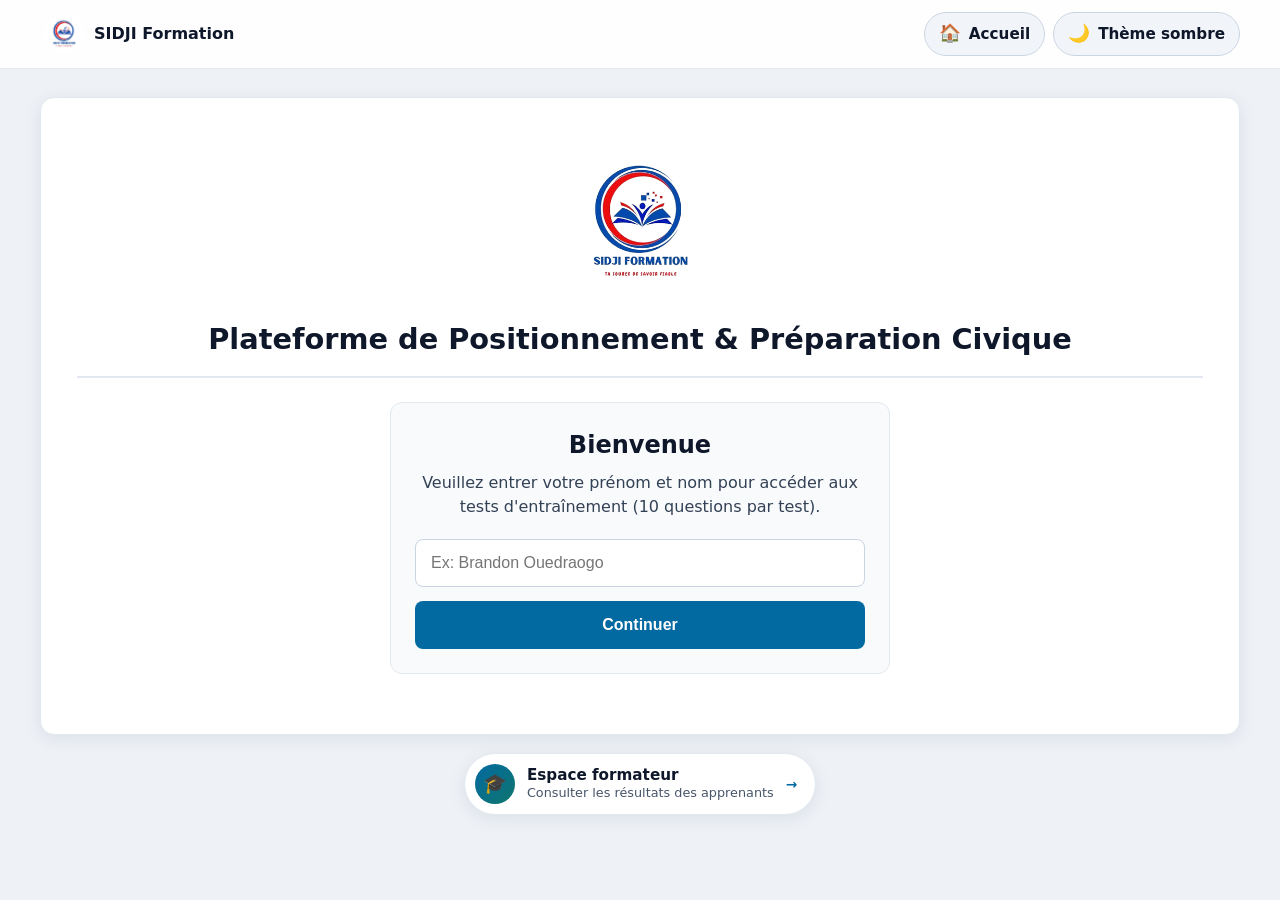
<file: index.html>
<!DOCTYPE html>
<html lang="fr">
<head>
    <meta charset="UTF-8">
    <meta name="viewport" content="width=device-width, initial-scale=1.0">
    <title>Test de positionnement &amp; Intégration Civique - SIDJI Formation</title>
    <link rel="icon" type="image/png" href="logo.png">
    <meta name="theme-color" content="#0f172a">
    <link rel="stylesheet" href="style.css">
    <script>
        // Applique le thème avant l'affichage (évite un flash de la mauvaise couleur)
        (function () {
            var t = null;
            try { t = localStorage.getItem('quiz_theme'); } catch (e) {}
            if (t !== 'light' && t !== 'dark') {
                t = window.matchMedia && window.matchMedia('(prefers-color-scheme: light)').matches ? 'light' : 'dark';
            }
            document.documentElement.setAttribute('data-theme', t);
        })();
    </script>
</head>
<body>

    <!-- Barre du haut : toujours visible -->
    <header class="topbar">
        <button type="button" class="topbar-brand" onclick="allerAccueil()" title="Retour à l'accueil">
            <img src="logo.png" alt="" width="40" height="40">
            <span>SIDJI Formation</span>
        </button>
        <nav class="topbar-actions" aria-label="Navigation">
            <button type="button" id="home-btn" class="icon-btn" onclick="allerAccueil()">
                <span class="icon" aria-hidden="true">🏠</span><span>Accueil</span>
            </button>
            <button type="button" id="theme-toggle" class="icon-btn" aria-pressed="false">
                <span class="icon" id="theme-icon" aria-hidden="true">☀️</span><span class="label" id="theme-label">Thème clair</span>
            </button>
        </nav>
    </header>

    <div class="container">
        <!-- 1. Écran de démarrage : Saisie du nom -->
        <div id="start-container">
            <div class="header-section">
                <img src="logo.png" alt="SIDJI Formation – retour à l'accueil" class="logo-clickable" onclick="resetToHome()" title="Retour à l'accueil">
                <h1>Plateforme de Positionnement &amp; Préparation Civique</h1>
            </div>
            <div class="card start-card">
                <h2>Bienvenue</h2>
                <p>Veuillez entrer votre prénom et nom pour accéder aux tests d'entraînement (10 questions par test).</p>
                <div class="form-group" id="name-input-container">
                    <input type="text" id="student-name" placeholder="Ex: Brandon Ouedraogo" maxlength="100" autocomplete="name" aria-label="Prénom et nom" required>
                    <button id="start-btn" class="btn">Continuer</button>
                </div>
            </div>
        </div>

        <!-- 2. Écran de choix du parcours -->
        <div id="level-selection-container" class="hidden">
            <div class="header-section">
                <h1>Choix de votre objectif de formation</h1>
                <h2>Sélectionnez un test d'entraînement (10 questions par module)</h2>
            </div>

            <!-- En-tête Utilisateur / Bienvenue / Historique (id="user-header" ajouté ici) -->
            <div id="user-header" class="user-header hidden">
                <div class="welcome-banner">
                    <h2>Bienvenue <span id="user-name-display"></span> 👋</h2>
                    <button id="change-user-btn" class="btn-secondary">Changer d'utilisateur</button>
                </div>

                <div id="history-section" class="history-card">
                    <h3>Vos récents résultats</h3>
                    <div id="history-list" class="history-grid">
                        <!-- Injecté en JS -->
                    </div>
                </div>
            </div>

            <!-- Section : Entraînement par Domaine de Compétence -->
            <h3 class="section-subtitle">📌 Entraînement par Domaine de Compétence</h3>
            <div class="level-grid skill-grid">
                <button class="level-card skill-card" onclick="selectLevel('GRAMMAR')">
                    <span class="level-badge badge-blue">Structure de la langue</span>
                    <h3>Grammaire &amp; Vocabulaire</h3>
                    <p>Conjugaison, règles syntaxiques, orthographe et réécriture (10 questions).</p>
                </button>
                <button class="level-card skill-card" onclick="selectLevel('READING')">
                    <span class="level-badge badge-teal">Compréhension écrite</span>
                    <h3>Lecture &amp; Analyse</h3>
                    <p>Lecture de consignes, panneaux, extraits de textes et compréhension de documents (10 questions).</p>
                </button>
                <button class="level-card skill-card" onclick="selectLevel('CIVIC_SKILL')">
                    <span class="level-badge badge-orange">Culture Civique &amp; Mises en situation</span>
                    <h3>Vie Citoyenne</h3>
                    <p>Démarches administratives, santé, démarches CAF/Préfecture et valeurs républicaines (10 questions).</p>
                </button>
            </div>

            <!-- Section Parcours Administratifs / Formation Civique -->
            <h3 class="section-subtitle">🎯 Démarches Administratives &amp; Intégration Civique</h3>
            <div class="level-grid civic-grid">
                <button class="level-card civic-card" onclick="selectLevel('CSP')">
                    <span class="level-badge badge-red">Niveau A2 • 10 questions</span>
                    <h3>Carte de Séjour Pluriannuelle</h3>
                    <p>Français A2, principes fondamentaux de la République et démarches de la vie quotidienne.</p>
                </button>
                <button class="level-card civic-card" onclick="selectLevel('CR')">
                    <span class="level-badge badge-purple">Niveau B1 • 10 questions</span>
                    <h3>Carte de Résident</h3>
                    <p>Maîtrise du français B1, institutions républicaines, droits, devoirs et mises en situation.</p>
                </button>
                <button class="level-card civic-card" onclick="selectLevel('NAT')">
                    <span class="level-badge badge-darkpurple">Niveau B1/B2 • 10 questions</span>
                    <h3>Quiz Naturalisation</h3>
                    <p>Test approfondi : Histoire de France, société, institutions et culture générale civique.</p>
                </button>
            </div>

            <!-- Section Niveaux de Langue CECRL -->
            <h3 class="section-subtitle">📚 Évaluation Linguistique (CECRL)</h3>
            <div class="level-grid">
                <button class="level-card" onclick="selectLevel('A1')">
                    <span class="level-badge">A1 • 10 questions</span>
                    <h3>Débutant</h3>
                    <p>Grammaire et vocabulaire de base.</p>
                </button>
                <button class="level-card" onclick="selectLevel('A2')">
                    <span class="level-badge">A2 • 10 questions</span>
                    <h3>Élémentaire</h3>
                    <p>Structures courantes et situations quotidiennes.</p>
                </button>
                <button class="level-card" onclick="selectLevel('B1')">
                    <span class="level-badge">B1 • 10 questions</span>
                    <h3>Intermédiaire</h3>
                    <p>Autonomie linguistique et compréhension de textes.</p>
                </button>
                <button class="level-card" onclick="selectLevel('B2')">
                    <span class="level-badge">B2 • 10 questions</span>
                    <h3>Avancé</h3>
                    <p>Expression complexe, grammaire avancée et nuances.</p>
                </button>
                <button class="level-card level-all" onclick="selectLevel('ALL')">
                    <span class="level-badge">A1 → B2 • 10 questions</span>
                    <h3>Test Global TCF</h3>
                    <p>Échantillon représentatif multiniveau.</p>
                </button>
            </div>
        </div>

        <!-- 3. Écran du Quiz -->
        <div id="quiz-container" class="hidden">
            <div class="header-section">
                <h1 id="quiz-title">Quiz de Français</h1>
            </div>
            <div class="card">
                <div class="quiz-progress" aria-hidden="true"><div id="quiz-progress-bar" class="quiz-progress-bar"></div></div>

                <figure class="question-illustration">
                    <img id="question-image" src="images/grammaire.svg" alt="" width="240" height="160">
                </figure>

                <h2 id="question-text">Chargement de la question...</h2>

                <div class="voice-controls voice-only">
                    <button type="button" id="listen-btn" class="speak-btn">🔊 Écouter la question</button>
                    <label class="auto-read">
                        <input type="checkbox" id="auto-read-toggle"> Lecture automatique
                    </label>
                </div>
                <div id="options-container" class="options-grid"></div>
                
                <div class="actions-group">
                    <button id="skip-btn" class="btn btn-secondary">Je ne sais pas (Passer)</button>
                    <button id="next-btn" class="btn">Valider la réponse</button>
                </div>
            </div>
        </div>

        <!-- 4. Écran des Résultats -->
        <div id="result-container" class="hidden">
            <div class="header-section">
                <h1>Bilan &amp; Préconisation de Formation</h1>
            </div>

            <p id="save-status" class="save-status" role="status" aria-live="polite"></p>

            <div class="results-grid">
                <div class="left-column">
                    <div class="card">
                        <h3 class="card-title">Profil de l'apprenant</h3>
                        <p id="student-info"><strong>Apprenant :</strong> --</p>
                        <p id="selected-level-info"><strong>Objectif choisi :</strong> --</p>
                        <p id="score-text"><strong>Score global :</strong> --</p>
                        <p id="level-text"><strong>Résultat :</strong> --</p>
                    </div>

                    <div class="card text-center">
                        <h3 class="card-title">Répartition des réponses</h3>
                        <div class="donut-wrapper">
                            <div id="donut-chart" class="donut-chart">
                                <div id="donut-center" class="donut-center">0%</div>
                            </div>
                        </div>
                        <div class="legend">
                            <p><span class="dot green"></span> Correct : <strong id="correct-percent">0%</strong></p>
                            <p><span class="dot red"></span> Incorrect / Omis : <strong id="incorrect-percent">0%</strong></p>
                        </div>
                    </div>
                </div>

                <div class="right-column">
                    <div class="card highlight-card" id="hours-recommendation">
                        <!-- Généré par JS -->
                    </div>

                    <div class="card" id="details-container">
                        <!-- Généré par JS -->
                    </div>
                </div>
            </div>

            <div class="actions-group result-actions">
                <button class="btn" onclick="resetToHome()">Faire un autre test</button>
            </div>
        </div>
    </div>

    <footer class="site-footer">
        <a href="admin.html" class="staff-link" title="Accès réservé aux formateurs">
            <span class="staff-link-icon" aria-hidden="true">🎓</span>
            <span class="staff-link-text">
                <strong>Espace formateur</strong>
                <small>Consulter les résultats des apprenants</small>
            </span>
            <span class="staff-link-arrow" aria-hidden="true">→</span>
        </a>
    </footer>

    <script src="common.js"></script>
    <script src="script.js"></script>
</body>
</html>
</file>
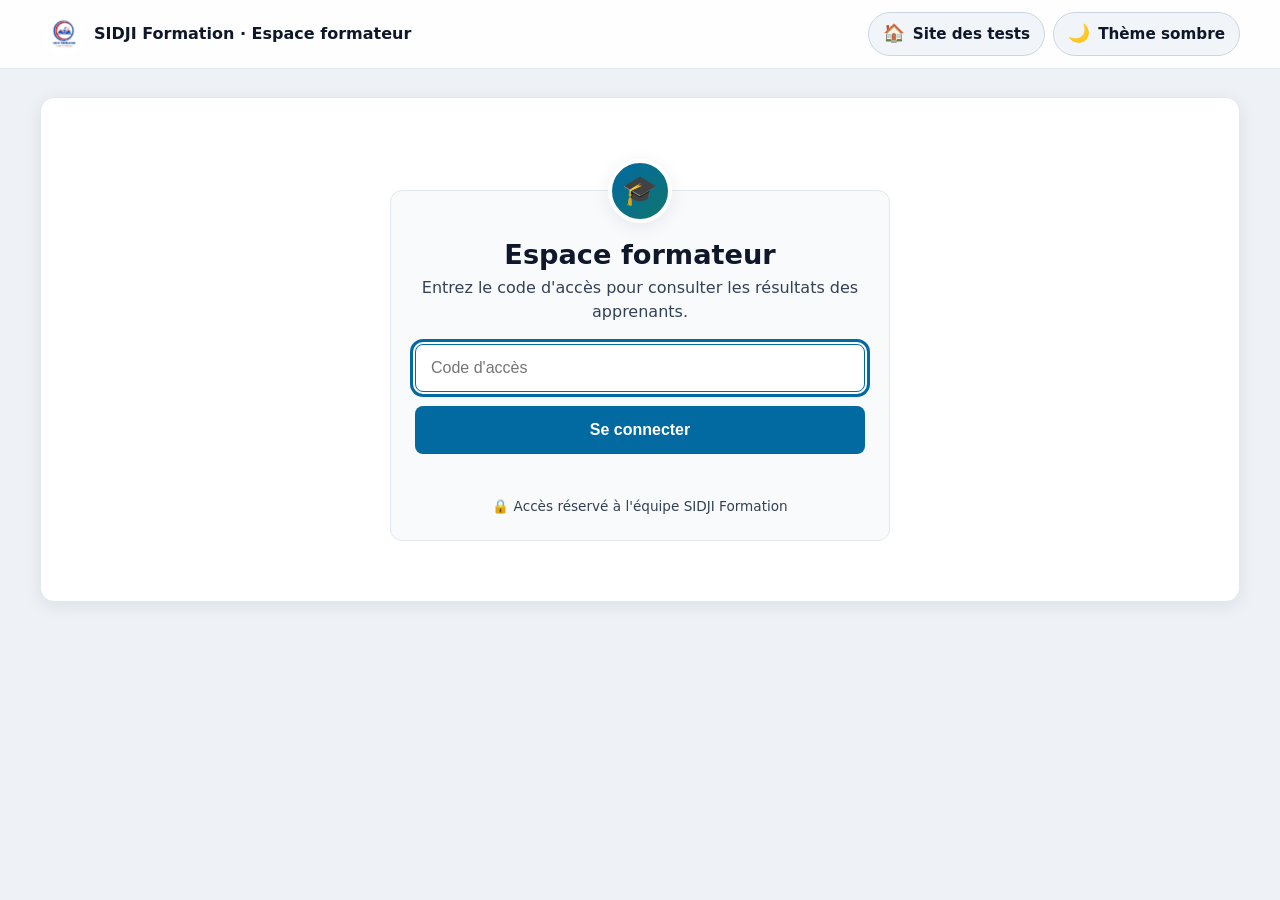
<file: admin.html>
<!DOCTYPE html>
<html lang="fr">
<head>
    <meta charset="UTF-8">
    <meta name="viewport" content="width=device-width, initial-scale=1.0">
    <meta name="robots" content="noindex, nofollow">
    <title>Espace formateur – Résultats des apprenants – SIDJI Formation</title>
    <link rel="icon" type="image/png" href="logo.png">
    <meta name="theme-color" content="#0f172a">
    <link rel="stylesheet" href="style.css">
    <script>
        (function () {
            var t = null;
            try { t = localStorage.getItem('quiz_theme'); } catch (e) {}
            if (t !== 'light' && t !== 'dark') {
                t = window.matchMedia && window.matchMedia('(prefers-color-scheme: light)').matches ? 'light' : 'dark';
            }
            document.documentElement.setAttribute('data-theme', t);
        })();
    </script>
</head>
<body class="admin-page">

    <header class="topbar">
        <a class="topbar-brand" href="index.html" title="Retour au site des tests">
            <img src="logo.png" alt="" width="40" height="40">
            <span>SIDJI Formation · Espace formateur</span>
        </a>
        <nav class="topbar-actions" aria-label="Navigation">
            <a class="icon-btn" href="index.html"><span class="icon" aria-hidden="true">🏠</span><span>Site des tests</span></a>
            <button type="button" id="theme-toggle" class="icon-btn" aria-pressed="false">
                <span class="icon" id="theme-icon" aria-hidden="true">☀️</span><span class="label" id="theme-label">Thème clair</span>
            </button>
        </nav>
    </header>

    <main class="container">

        <!-- Connexion -->
        <section id="login-section" class="card start-card login-card" aria-labelledby="login-title">
            <div class="login-badge" aria-hidden="true">🎓</div>
            <h1 id="login-title" class="admin-title">Espace formateur</h1>
            <p>Entrez le code d'accès pour consulter les résultats des apprenants.</p>
            <form id="login-form" class="form-group" autocomplete="off">
                <label for="admin-code" class="sr-only">Code d'accès</label>
                <input type="password" id="admin-code" placeholder="Code d'accès" required autocomplete="current-password">
                <button type="submit" class="btn" id="login-btn">Se connecter</button>
            </form>
            <p id="login-error" class="form-error" role="alert"></p>
            <p class="login-note">🔒 Accès réservé à l'équipe SIDJI Formation</p>
        </section>

        <!-- Tableau de bord -->
        <section id="dashboard" class="hidden" aria-labelledby="dash-title">
            <div class="admin-head">
                <h1 id="dash-title" class="admin-title">Résultats des apprenants</h1>
                <div class="admin-head-actions">
                    <button type="button" class="btn-secondary" id="refresh-btn">🔄 Actualiser</button>
                    <button type="button" class="btn" id="export-btn">⬇️ Exporter (Excel / CSV)</button>
                    <button type="button" class="btn-secondary" id="logout-btn">Se déconnecter</button>
                </div>
            </div>

            <!-- Filtres -->
            <div class="filters" role="search">
                <label class="filter">
                    <span>Apprenant</span>
                    <input type="text" id="filter-name" placeholder="Rechercher un nom…">
                </label>
                <label class="filter">
                    <span>Module</span>
                    <select id="filter-module"><option value="">Tous les modules</option></select>
                </label>
                <label class="filter">
                    <span>Période</span>
                    <select id="filter-period">
                        <option value="7">7 derniers jours</option>
                        <option value="30" selected>30 derniers jours</option>
                        <option value="90">3 derniers mois</option>
                        <option value="0">Tout</option>
                    </select>
                </label>
            </div>

            <!-- Chiffres clés -->
            <div class="stat-tiles" aria-live="polite">
                <div class="stat-tile"><span class="stat-label">Tests passés</span><span class="stat-value" id="stat-tests">–</span></div>
                <div class="stat-tile"><span class="stat-label">Apprenants</span><span class="stat-value" id="stat-learners">–</span></div>
                <div class="stat-tile"><span class="stat-label">Score moyen</span><span class="stat-value" id="stat-avg">–</span></div>
                <div class="stat-tile"><span class="stat-label">Modules validés (≥ 70 %)</span><span class="stat-value" id="stat-pass">–</span></div>
            </div>

            <p id="dash-message" class="dash-message" role="status"></p>

            <!-- Liste -->
            <div class="table-wrap">
                <table class="results-table">
                    <thead>
                        <tr>
                            <th scope="col">Date</th>
                            <th scope="col">Apprenant</th>
                            <th scope="col">Module</th>
                            <th scope="col" class="num">Score</th>
                            <th scope="col">Résultat</th>
                            <th scope="col"><span class="sr-only">Détail</span></th>
                        </tr>
                    </thead>
                    <tbody id="results-body"></tbody>
                </table>
            </div>
        </section>
    </main>

    <!-- Détail d'un test -->
    <dialog id="detail-dialog" class="detail-dialog" aria-labelledby="detail-title">
        <div class="detail-head">
            <h2 id="detail-title">Détail du test</h2>
            <button type="button" class="icon-btn" id="detail-close" aria-label="Fermer">✕</button>
        </div>
        <p id="detail-summary" class="detail-summary"></p>
        <div id="detail-list"></div>
    </dialog>

    <script src="common.js"></script>
    <script src="admin.js"></script>
</body>
</html>
</file>
<file: style.css>
/* =========================================================
   SIDJI Formation — Test de positionnement
   Thèmes clair / sombre (variables CSS) + affichage adaptatif
   ========================================================= */

/* --- 1. Couleurs : thème sombre (par défaut) --- */
:root,
[data-theme="dark"] {
  --bg: #0f172a;
  --surface: #1e293b;
  --surface-2: #334155;
  --surface-3: #0f172a;
  --border: #475569;
  --border-soft: rgba(255, 255, 255, 0.08);
  --text: #f1f5f9;
  --text-strong: #f8fafc;
  --text-soft: #cbd5e1;
  --muted: #94a3b8;
  --accent: #0369a1;
  --accent-hover: #075985;
  --accent-text: #38bdf8;
  --focus: #38bdf8;
  --input-bg: #0f172a;
  --ghost-bg: rgba(255, 255, 255, 0.08);
  --ghost-bg-hover: rgba(255, 255, 255, 0.16);
  --ok-bg: #064e3b;   --ok-border: #22c55e;
  --ko-bg: #7f1d1d;   --ko-border: #ef4444;
  --skip-bg: #1e293b; --skip-border: #64748b;
  --speak: #0f766e;   --speak-hover: #115e59;
  --shadow: 0 4px 20px rgba(0, 0, 0, 0.45);
  --topbar-bg: rgba(15, 23, 42, 0.92);
  color-scheme: dark;
}

/* --- 2. Couleurs : thème clair --- */
[data-theme="light"] {
  --bg: #eef2f7;
  --surface: #ffffff;
  --surface-2: #f8fafc;
  --surface-3: #f1f5f9;
  --border: #cbd5e1;
  --border-soft: #e2e8f0;
  --text: #0f172a;
  --text-strong: #0f172a;
  --text-soft: #334155;
  --muted: #475569;
  --accent: #0369a1;
  --accent-hover: #075985;
  --accent-text: #0369a1;
  --focus: #0369a1;
  --input-bg: #ffffff;
  --ghost-bg: #f1f5f9;
  --ghost-bg-hover: #e2e8f0;
  --ok-bg: #dcfce7;   --ok-border: #16a34a;
  --ko-bg: #fee2e2;   --ko-border: #dc2626;
  --skip-bg: #f1f5f9; --skip-border: #94a3b8;
  --speak: #0f766e;   --speak-hover: #115e59;
  --shadow: 0 4px 18px rgba(15, 23, 42, 0.08);
  --topbar-bg: rgba(255, 255, 255, 0.92);
  color-scheme: light;
}

/* --- 3. Base --- */
* {
  box-sizing: border-box;
  margin: 0;
  padding: 0;
}

html { -webkit-text-size-adjust: 100%; }

body {
  font-family: 'Segoe UI', system-ui, -apple-system, sans-serif;
  background-color: var(--bg);
  color: var(--text);
  min-height: 100vh;
  line-height: 1.5;
  padding: 0 0 32px;
  transition: background-color 0.25s ease, color 0.25s ease;
}

img { max-width: 100%; }

.hidden { display: none !important; }

/* --- 4. Barre du haut (toujours visible) --- */
.topbar {
  position: sticky;
  top: 0;
  z-index: 50;
  display: flex;
  align-items: center;
  justify-content: space-between;
  gap: 12px;
  padding: 10px clamp(12px, 4vw, 40px);
  background: var(--topbar-bg);
  border-bottom: 1px solid var(--border-soft);
  backdrop-filter: blur(8px);
  -webkit-backdrop-filter: blur(8px);
}

.topbar-brand {
  display: flex;
  align-items: center;
  gap: 10px;
  background: none;
  border: none;
  color: var(--text-strong);
  font: inherit;
  font-weight: 700;
  cursor: pointer;
  padding: 4px;
  border-radius: 8px;
}
.topbar-brand img {
  height: 40px;
  width: 40px;
  object-fit: contain;
  border-radius: 50%;
  background: #fff;
}

.topbar-actions {
  display: flex;
  align-items: center;
  gap: 8px;
}

.icon-btn {
  display: inline-flex;
  align-items: center;
  gap: 8px;
  min-height: 44px;
  padding: 8px 14px;
  border-radius: 999px;
  border: 1px solid var(--border);
  background: var(--ghost-bg);
  color: var(--text);
  font: inherit;
  font-size: 0.95rem;
  font-weight: 600;
  cursor: pointer;
  transition: background 0.2s ease;
}
.icon-btn:hover { background: var(--ghost-bg-hover); }
.icon-btn .icon { font-size: 1.1rem; line-height: 1; }

/* --- 5. Conteneur principal --- */
.container {
  max-width: 1200px;
  margin: clamp(12px, 3vw, 28px) auto 0;
  background: var(--surface);
  border-radius: 14px;
  box-shadow: var(--shadow);
  padding: clamp(18px, 4vw, 36px);
  border: 1px solid var(--border-soft);
  width: calc(100% - 2 * clamp(10px, 3vw, 40px));
}

/* --- 6. En-têtes d'écran --- */
.header-section {
  text-align: center;
  border-bottom: 2px solid var(--border-soft);
  padding-bottom: 18px;
  margin-bottom: 22px;
}

.logo-clickable {
  cursor: pointer;
  height: clamp(110px, 22vw, 170px);
  width: auto;
  object-fit: contain;
  margin: 4px auto 14px;
  display: block;
  transition: transform 0.2s ease;
}
.logo-clickable:hover { transform: scale(1.05); }

.header-section h1 {
  font-size: clamp(1.3rem, 4.5vw, 1.8rem);
  color: var(--text-strong);
  line-height: 1.25;
}

.header-section h2 {
  font-size: clamp(0.95rem, 3vw, 1.1rem);
  color: var(--muted);
  margin-top: 6px;
  font-weight: 500;
}

.section-subtitle {
  font-size: 1.1rem;
  color: var(--accent-text);
  margin: 26px 0 14px;
  padding-bottom: 5px;
  border-bottom: 2px solid var(--accent-text);
  display: inline-block;
}

/* --- 7. Utilisateur & historique --- */
.user-header { margin-bottom: 1.5rem; }

.welcome-banner {
  display: flex;
  flex-wrap: wrap;
  justify-content: space-between;
  align-items: center;
  gap: 12px;
  margin-bottom: 1rem;
}
.welcome-banner h2 {
  font-size: clamp(1.15rem, 4vw, 1.5rem);
  color: var(--text-strong);
}

.history-card {
  background: var(--surface-2);
  border: 1px solid var(--border-soft);
  border-radius: 12px;
  padding: 1.1rem 1.25rem;
}
.history-card h3 {
  font-size: 1rem;
  color: var(--muted);
  margin-bottom: 0.75rem;
}

.history-grid {
  display: grid;
  grid-template-columns: repeat(auto-fill, minmax(170px, 1fr));
  gap: 0.75rem;
}

.history-item {
  background: var(--surface);
  border: 1px solid var(--border-soft);
  border-left: 4px solid #06b6d4;
  padding: 0.7rem 1rem;
  border-radius: 8px;
  display: flex;
  flex-direction: column;
  gap: 0.2rem;
}
.history-module { font-size: 0.85rem; font-weight: 600; color: var(--accent-text); }
.history-score  { font-size: 1.2rem; color: var(--text-strong); }
.history-date   { font-size: 0.78rem; color: var(--muted); }
.no-history     { color: var(--muted); font-size: 0.9rem; }

/* --- 8. Cartes de choix du test --- */
.level-grid {
  display: grid;
  grid-template-columns: repeat(auto-fit, minmax(220px, 1fr));
  gap: 14px;
  margin-bottom: 18px;
}
.civic-grid, .skill-grid {
  grid-template-columns: repeat(auto-fit, minmax(260px, 1fr));
}

.level-card {
  background: var(--surface-2);
  border: 2px solid var(--border);
  border-radius: 12px;
  padding: 18px;
  text-align: left;
  cursor: pointer;
  transition: transform 0.2s ease, border-color 0.2s ease, box-shadow 0.2s ease;
  display: flex;
  flex-direction: column;
  align-items: flex-start;
  font: inherit;
  color: inherit;
}
.level-card:hover {
  border-color: var(--accent-text);
  transform: translateY(-3px);
  box-shadow: 0 6px 15px rgba(2, 132, 199, 0.2);
}
.level-card h3 {
  font-size: 1.08rem;
  color: var(--text-strong);
  margin-bottom: 6px;
}
.level-card p {
  font-size: 0.9rem;
  color: var(--text-soft);
  line-height: 1.45;
}

.level-badge {
  background-color: #0369a1;
  color: #fff;
  font-weight: 700;
  padding: 4px 10px;
  border-radius: 6px;
  font-size: 0.82rem;
  margin-bottom: 10px;
}
.badge-red        { background-color: #b91c1c; }
.badge-purple     { background-color: #7e22ce; }
.badge-darkpurple { background-color: #4c1d95; }
.badge-blue       { background-color: #1d4ed8; }
.badge-teal       { background-color: #0f766e; }
.badge-orange     { background-color: #b45309; }

.level-all { border-color: #16a34a; }
.level-all .level-badge { background-color: #15803d; }

.level-card:has(.badge-blue):hover       { border-color: #2563eb; }
.level-card:has(.badge-teal):hover       { border-color: #0d9488; }
.level-card:has(.badge-orange):hover     { border-color: #d97706; }
.level-card:has(.badge-red):hover        { border-color: #dc2626; }
.level-card:has(.badge-purple):hover     { border-color: #9333ea; }
.level-card:has(.badge-darkpurple):hover { border-color: #6d28d9; }
.level-card.level-all:hover              { border-color: #16a34a; }

/* --- 9. Cartes, formulaires, boutons --- */
.card {
  background: var(--surface-2);
  border: 1px solid var(--border-soft);
  border-radius: 12px;
  padding: clamp(16px, 3.5vw, 24px);
  margin-bottom: 18px;
}

.start-card {
  max-width: 500px;
  margin: 24px auto;
  text-align: center;
}
.start-card h2 { color: var(--text-strong); margin-bottom: 8px; }
.start-card p  { color: var(--text-soft); }

.card-title {
  font-size: 1.12rem;
  font-weight: 600;
  margin-bottom: 14px;
  color: var(--text-strong);
  border-bottom: 2px solid var(--accent-text);
  display: inline-block;
  padding-bottom: 4px;
}

.form-group {
  margin-top: 20px;
  display: flex;
  flex-direction: column;
  gap: 14px;
}

input[type="text"],
input[type="password"],
select {
  width: 100%;
  min-height: 48px;
  padding: 12px 15px;
  font-size: 1rem; /* 16px : évite le zoom automatique sur iPhone */
  background-color: var(--input-bg);
  color: var(--text);
  border: 1px solid var(--border);
  border-radius: 8px;
  outline: none;
}
input[type="text"]:focus,
input[type="password"]:focus,
select:focus { border-color: var(--focus); }

.btn {
  background-color: var(--accent);
  color: #ffffff;
  border: none;
  min-height: 48px;
  padding: 12px 24px;
  font-size: 1rem;
  font-weight: 600;
  border-radius: 8px;
  cursor: pointer;
  transition: background 0.2s;
}
.btn:hover { background-color: var(--accent-hover); }

.btn-secondary {
  background: var(--ghost-bg);
  color: var(--text-soft);
  border: 1px solid var(--border);
  min-height: 44px;
  padding: 0.5rem 1rem;
  border-radius: 8px;
  font: inherit;
  font-weight: 600;
  cursor: pointer;
  transition: background 0.2s ease;
}
.btn-secondary:hover { background: var(--ghost-bg-hover); color: var(--text-strong); }
.btn.btn-secondary { background: var(--ghost-bg); color: var(--text); }
.btn.btn-secondary:hover { background: var(--ghost-bg-hover); }

.actions-group {
  display: flex;
  justify-content: space-between;
  gap: 14px;
  margin-top: 20px;
}
.result-actions { justify-content: center; }

/* --- 10. Quiz --- */
.quiz-progress {
  height: 6px;
  background: var(--border-soft);
  border-radius: 999px;
  overflow: hidden;
  margin-bottom: 18px;
}
.quiz-progress-bar {
  height: 100%;
  width: 0;
  background: linear-gradient(90deg, #0284c7, #22c55e);
  transition: width 0.3s ease;
}

.question-illustration {
  margin: 0 auto 14px;
  max-width: 260px;
  text-align: center;
}
.question-illustration img {
  width: 100%;
  height: auto;
  border-radius: 14px;
  box-shadow: 0 4px 14px rgba(0, 0, 0, 0.18);
}

#question-text {
  font-size: clamp(1.1rem, 3.8vw, 1.45rem);
  color: var(--text-strong);
  line-height: 1.35;
}

.options-grid {
  display: grid;
  grid-template-columns: 1fr;
  gap: 10px;
  margin: 18px 0;
}

.option-row {
  display: flex;
  gap: 8px;
  align-items: stretch;
}
.option-row .option-btn { flex: 1; }

.option-btn {
  background: var(--surface);
  border: 1px solid var(--border);
  color: var(--text);
  min-height: 52px;
  padding: 12px 16px;
  text-align: left;
  font-size: 1rem;
  border-radius: 10px;
  cursor: pointer;
  transition: background 0.2s, border-color 0.2s;
}
.option-btn:not(.selected):hover { background: var(--ghost-bg-hover); }
.option-btn.selected {
  background: var(--accent);
  border-color: var(--accent-text);
  color: #ffffff;
  font-weight: 600;
  box-shadow: 0 0 0 2px var(--accent-text);
}

/* Voix */
.voice-controls {
  display: flex;
  flex-wrap: wrap;
  align-items: center;
  gap: 10px 20px;
  margin-top: 10px;
}
.speak-btn {
  background: var(--speak);
  color: #fff;
  border: none;
  border-radius: 999px;
  min-height: 40px;
  padding: 8px 16px;
  font-size: 0.95rem;
  cursor: pointer;
}
.speak-btn:hover { background: var(--speak-hover); }
.speak-btn-small {
  min-width: 52px;
  border-radius: 10px;
  padding: 0 14px;
  font-size: 1.1rem;
  background: var(--surface);
  border: 1px solid var(--border);
  color: var(--text);
}
.speak-btn-small:hover { background: var(--ghost-bg-hover); }
.auto-read {
  display: inline-flex;
  align-items: center;
  gap: 8px;
  font-size: 0.95rem;
  color: var(--text-soft);
  cursor: pointer;
  min-height: 40px;
}
.auto-read input { width: 20px; height: 20px; accent-color: #0d9488; }

/* --- 11. Résultats --- */
.save-status {
  margin: 0 auto 16px;
  max-width: 640px;
  padding: 10px 14px;
  border-radius: 8px;
  font-size: 0.95rem;
  text-align: center;
}
.save-status:empty  { display: none; }
.save-status.pending { background: var(--surface-3); color: var(--text-soft); }
.save-status.ok      { background: #dcfce7; color: #166534; }
.save-status.error   { background: #fee2e2; color: #991b1b; }

.results-grid {
  display: grid;
  grid-template-columns: 1fr 1.3fr;
  gap: 24px;
  align-items: start;
}
.left-column p { margin-bottom: 6px; }

.text-center { text-align: center; }

.donut-wrapper { display: flex; justify-content: center; margin: 14px 0; }
.donut-chart {
  width: 140px;
  height: 140px;
  border-radius: 50%;
  background: conic-gradient(#22c55e 0% 0%, #ef4444 0% 100%);
  display: flex;
  align-items: center;
  justify-content: center;
}
.donut-center {
  width: 90px;
  height: 90px;
  background: var(--surface-2);
  color: var(--text-strong);
  border-radius: 50%;
  display: flex;
  align-items: center;
  justify-content: center;
  font-size: 1.2rem;
  font-weight: bold;
}

.legend {
  display: flex;
  flex-wrap: wrap;
  justify-content: center;
  gap: 8px 16px;
  font-size: 0.92rem;
  margin-top: 10px;
}
.dot { display: inline-block; width: 10px; height: 10px; border-radius: 50%; margin-right: 4px; }
.dot.green { background-color: #22c55e; }
.dot.red   { background-color: #ef4444; }

.highlight-card {
  background-color: var(--surface-3);
  border-left: 4px solid var(--accent-text);
}
.highlight-card h3 { margin-bottom: 8px; color: var(--text-strong); }

.result-item {
  padding: 12px 14px;
  border-radius: 8px;
  margin-top: 10px;
  border-left: 4px solid var(--skip-border);
  color: var(--text);
}
.result-item p + p { margin-top: 4px; }
.result-item.correct   { background-color: var(--ok-bg);   border-left-color: var(--ok-border); }
.result-item.incorrect { background-color: var(--ko-bg);   border-left-color: var(--ko-border); }
.result-item.skipped   { background-color: var(--skip-bg); border-left-color: var(--skip-border); }
.result-item .speak-btn { margin-top: 8px; min-height: 36px; padding: 6px 12px; font-size: 0.85rem; }

/* --- 12. Accessibilité : focus clavier visible --- */
.btn:focus-visible,
.btn-secondary:focus-visible,
.icon-btn:focus-visible,
.topbar-brand:focus-visible,
.level-card:focus-visible,
.option-btn:focus-visible,
.speak-btn:focus-visible,
input:focus-visible {
  outline: 3px solid var(--focus);
  outline-offset: 2px;
}

@media (prefers-reduced-motion: reduce) {
  * { transition: none !important; }
}

/* --- Pied de page --- */
.site-footer {
  text-align: center;
  margin-top: 18px;
  font-size: 0.85rem;
}
.staff-link {
  display: inline-flex;
  align-items: center;
  gap: 12px;
  padding: 10px 18px 10px 10px;
  border-radius: 999px;
  background: var(--surface);
  border: 1px solid var(--border-soft);
  box-shadow: var(--shadow);
  color: var(--text);
  text-decoration: none;
  text-align: left;
  transition: transform 0.2s ease, border-color 0.2s ease;
}
.staff-link:hover { transform: translateY(-2px); border-color: var(--accent-text); }
.staff-link:focus-visible { outline: 3px solid var(--focus); outline-offset: 3px; }
.staff-link-icon {
  display: grid;
  place-items: center;
  width: 40px;
  height: 40px;
  border-radius: 50%;
  background: linear-gradient(135deg, #0369a1, #0f766e);
  font-size: 1.2rem;
  flex-shrink: 0;
}
.staff-link-text { display: flex; flex-direction: column; line-height: 1.25; }
.staff-link-text strong { font-size: 0.95rem; color: var(--text-strong); }
.staff-link-text small { font-size: 0.8rem; color: var(--muted); }
.staff-link-arrow { color: var(--accent-text); font-weight: 700; transition: transform 0.2s ease; }
.staff-link:hover .staff-link-arrow { transform: translateX(3px); }

/* Écran de connexion de l'espace formateur */
.login-card { position: relative; padding-top: 44px; margin-top: 56px; }
.login-badge {
  position: absolute;
  top: -32px;
  left: 50%;
  transform: translateX(-50%);
  width: 64px;
  height: 64px;
  border-radius: 50%;
  display: grid;
  place-items: center;
  font-size: 1.8rem;
  background: linear-gradient(135deg, #0369a1, #0f766e);
  border: 4px solid var(--surface);
  box-shadow: var(--shadow);
}
.login-note { margin-top: 6px; font-size: 0.85rem; color: var(--muted); }

/* =========================================================
   Espace formateur (admin.html)
   ========================================================= */
a.icon-btn, a.topbar-brand { text-decoration: none; }

.sr-only {
  position: absolute; width: 1px; height: 1px; padding: 0; margin: -1px;
  overflow: hidden; clip: rect(0, 0, 0, 0); white-space: nowrap; border: 0;
}

.admin-title {
  font-size: clamp(1.3rem, 4.5vw, 1.7rem);
  color: var(--text-strong);
}
.form-error { color: var(--ko-border); margin-top: 12px; min-height: 1.5em; font-weight: 600; }

.admin-head {
  display: flex;
  flex-wrap: wrap;
  align-items: center;
  justify-content: space-between;
  gap: 12px;
  margin-bottom: 18px;
}
.admin-head-actions { display: flex; flex-wrap: wrap; gap: 8px; }
.admin-head-actions .btn { min-height: 44px; padding: 8px 16px; }

.filters {
  display: grid;
  grid-template-columns: 2fr 1.4fr 1fr;
  gap: 12px;
  margin-bottom: 18px;
}
.filter { display: flex; flex-direction: column; gap: 6px; }
.filter span { font-size: 0.85rem; font-weight: 600; color: var(--muted); }

.stat-tiles {
  display: grid;
  grid-template-columns: repeat(4, 1fr);
  gap: 12px;
  margin-bottom: 18px;
}
.stat-tile {
  background: var(--surface-2);
  border: 1px solid var(--border-soft);
  border-radius: 12px;
  padding: 14px 16px;
  display: flex;
  flex-direction: column;
  gap: 4px;
}
.stat-label { font-size: 0.85rem; color: var(--muted); }
.stat-value { font-size: 1.7rem; font-weight: 700; color: var(--text-strong); font-variant-numeric: tabular-nums; }

.dash-message { color: var(--muted); margin-bottom: 10px; min-height: 1.2em; }

.table-wrap {
  overflow-x: auto;
  border: 1px solid var(--border-soft);
  border-radius: 12px;
}
.results-table { width: 100%; border-collapse: collapse; font-size: 0.95rem; }
.results-table th,
.results-table td {
  padding: 10px 14px;
  text-align: left;
  border-bottom: 1px solid var(--border-soft);
  vertical-align: middle;
}
.results-table thead th {
  background: var(--surface-2);
  color: var(--muted);
  font-size: 0.82rem;
  text-transform: uppercase;
  letter-spacing: 0.03em;
  position: sticky;
  top: 0;
}
.results-table tbody tr:hover { background: var(--surface-2); }
.results-table tbody tr:last-child td { border-bottom: none; }
.results-table .num { text-align: right; font-variant-numeric: tabular-nums; white-space: nowrap; }
.results-table .pct { color: var(--muted); font-size: 0.85rem; }
.row-action { text-align: right; white-space: nowrap; }

.link-btn {
  background: none; border: none; padding: 0;
  color: var(--accent-text); font: inherit; font-weight: 600;
  cursor: pointer; text-align: left; text-decoration: underline; text-underline-offset: 3px;
}

.status {
  display: inline-block;
  padding: 3px 10px;
  border-radius: 999px;
  font-size: 0.85rem;
  font-weight: 600;
  white-space: nowrap;
}
.status-ok   { background: #dcfce7; color: #166534; }
.status-warn { background: #fef3c7; color: #92400e; }

.detail-dialog {
  width: min(720px, calc(100% - 24px));
  max-height: calc(100vh - 48px);
  margin: auto;
  padding: 20px;
  border-radius: 14px;
  border: 1px solid var(--border);
  background: var(--surface);
  color: var(--text);
  box-shadow: var(--shadow);
}
.detail-dialog::backdrop { background: rgba(15, 23, 42, 0.6); }
.detail-head { display: flex; justify-content: space-between; align-items: center; gap: 12px; }
.detail-head h2 { font-size: 1.2rem; color: var(--text-strong); }
.detail-summary { color: var(--text-soft); margin: 8px 0 6px; }

/* =========================================================
   13. Adaptation à la taille d'écran
   ========================================================= */

/* Tablette & petit PC */
@media (max-width: 900px) {
  .results-grid { grid-template-columns: 1fr; gap: 16px; }
}

/* Téléphone */
@media (max-width: 600px) {
  .topbar { padding: 8px 10px; }
  .topbar-brand span { display: none; }       /* le logo suffit */
  .topbar-brand img { height: 36px; width: 36px; }
  .icon-btn { padding: 8px 12px; }
  .icon-btn .label { display: none; }          /* icône seule pour le thème */

  .container {
    width: calc(100% - 16px);
    border-radius: 12px;
  }

  .level-grid,
  .civic-grid,
  .skill-grid { grid-template-columns: 1fr; gap: 10px; }
  .level-card { padding: 14px 16px; }
  .level-card:hover { transform: none; }

  .welcome-banner { flex-direction: column; align-items: stretch; text-align: center; }

  .actions-group { flex-direction: column-reverse; }  /* bouton principal en haut */
  .actions-group .btn { width: 100%; }

  .question-illustration { max-width: 200px; }
  .voice-controls { justify-content: space-between; }
}

/* Grand écran : 2 colonnes pour les réponses du quiz */
@media (min-width: 1000px) {
  .options-grid { grid-template-columns: 1fr 1fr; }
  #quiz-container .card { max-width: 900px; margin-left: auto; margin-right: auto; }
}

/* Espace formateur : tablette */
@media (max-width: 900px) {
  .stat-tiles { grid-template-columns: repeat(2, 1fr); }
  .filters { grid-template-columns: 1fr 1fr; }
  .filters .filter:first-child { grid-column: 1 / -1; }
}

/* Espace formateur : téléphone — le tableau devient une liste de cartes */
@media (max-width: 700px) {
  .admin-head-actions { width: 100%; }
  .admin-head-actions > * { flex: 1 1 auto; }
  .stat-value { font-size: 1.4rem; }
  .table-wrap { border: none; overflow: visible; }
  .results-table thead { display: none; }
  .results-table, .results-table tbody, .results-table tr, .results-table td { display: block; width: 100%; }
  .results-table tr {
    background: var(--surface-2);
    border: 1px solid var(--border-soft);
    border-radius: 12px;
    padding: 6px 4px;
    margin-bottom: 10px;
  }
  .results-table td {
    border: none;
    padding: 6px 12px;
    display: flex;
    justify-content: space-between;
    align-items: center;
    gap: 12px;
    text-align: right;
  }
  .results-table td::before {
    content: attr(data-label);
    font-size: 0.82rem;
    font-weight: 600;
    color: var(--muted);
    text-align: left;
  }
  .results-table .row-action::before { content: none; }
  .results-table .row-action .btn-secondary { width: 100%; }
}
</file>
